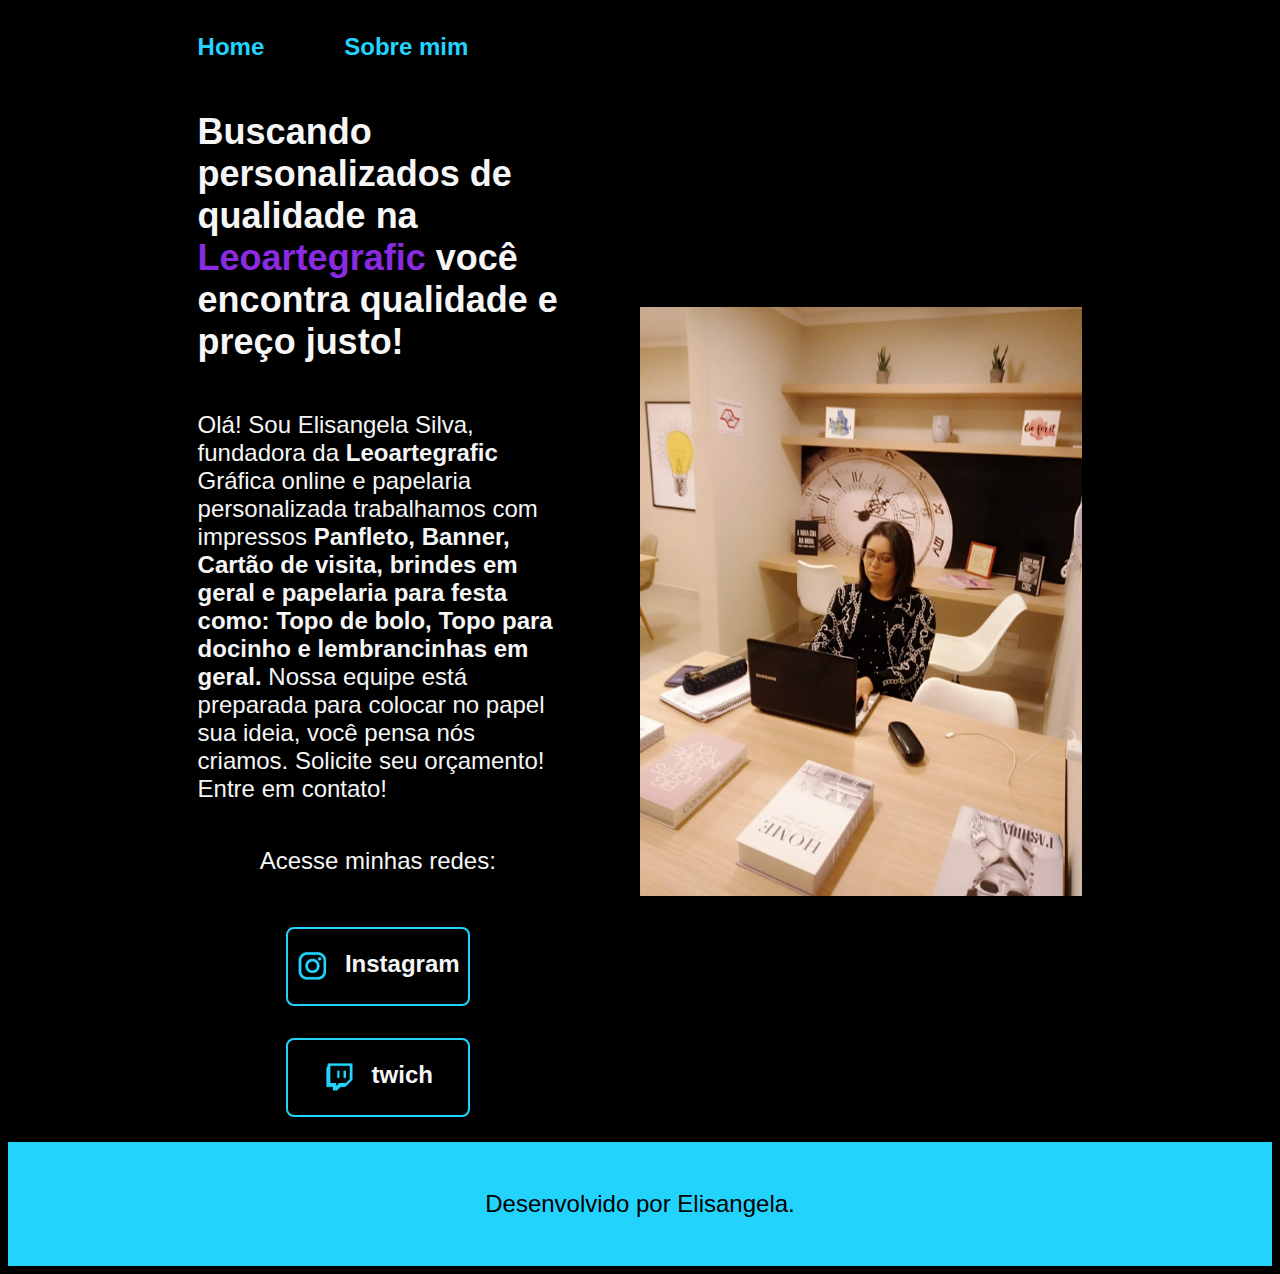
<file: index.html>
<!DOCTYPE html>
<html lang="pt-br">
<head>
    <meta charset="UTF-8">
    <meta http-equiv="X-UA-Compatible" content="IE=edge">
    <meta name="viewport" content="width=device-width, initial-scale=1.0">
    <title>Portfolio</title>
    <link rel="stylesheet" href="style.css">
</head>
<body>
    <header class="cabecalho">
        <nav class="cabecalho__menu">
            <a class="cabecalho__menu__link" href="index.html">Home</a>
            <a class="cabecalho__menu__link" href="about.html">Sobre mim</a>
                
        </nav>
    </header>
    <main class="apresentacao">
        <section class="apresentacao__conteudo">
            <h1 class="apresentacao__conteudo__titulo">Buscando personalizados de qualidade na 
                <strong class="titulo-destaque"> <strong>Leoartegrafic</strong> </strong> você encontra qualidade e preço justo! </h1>
            <p class="apresentacao__conteudo__texto">Olá! Sou Elisangela Silva, fundadora da <strong>Leoartegrafic</strong> 
                Gráfica online e papelaria personalizada
                trabalhamos com impressos <strong>Panfleto, Banner, Cartão de visita, brindes em geral e papelaria para festa como: Topo de bolo, 
                Topo para docinho e lembrancinhas em geral.</strong> 
                Nossa equipe está preparada para colocar no papel sua ideia, você pensa nós criamos. Solicite seu orçamento!
                Entre em contato!</p>
                <div class="apresentacao__links">
                    <h2 class="apresentacao__links__subtitulo">Acesse minhas redes:</h2>
                <a class="apresentacao__links__navegacao" href="https://Instagram.com/leoartegrafic"> 
                    <img src="./assets/instagram.png"> Instagram </a>
              
                <a class="apresentacao__links__navegacao" href="https://wa.me/5511918672582/">
                    <img src="./assets/twitch.png"> twich </a>
                
        </section>
            <img class="apresentacao__imagem" src="imagem.jpeg" alt="foto elisangela trabalhando" width="350px">
        </main>
        <footer class="rodape">
            <p>Desenvolvido por Elisangela.</p>
        </footer>
</body>
</html>
</file>
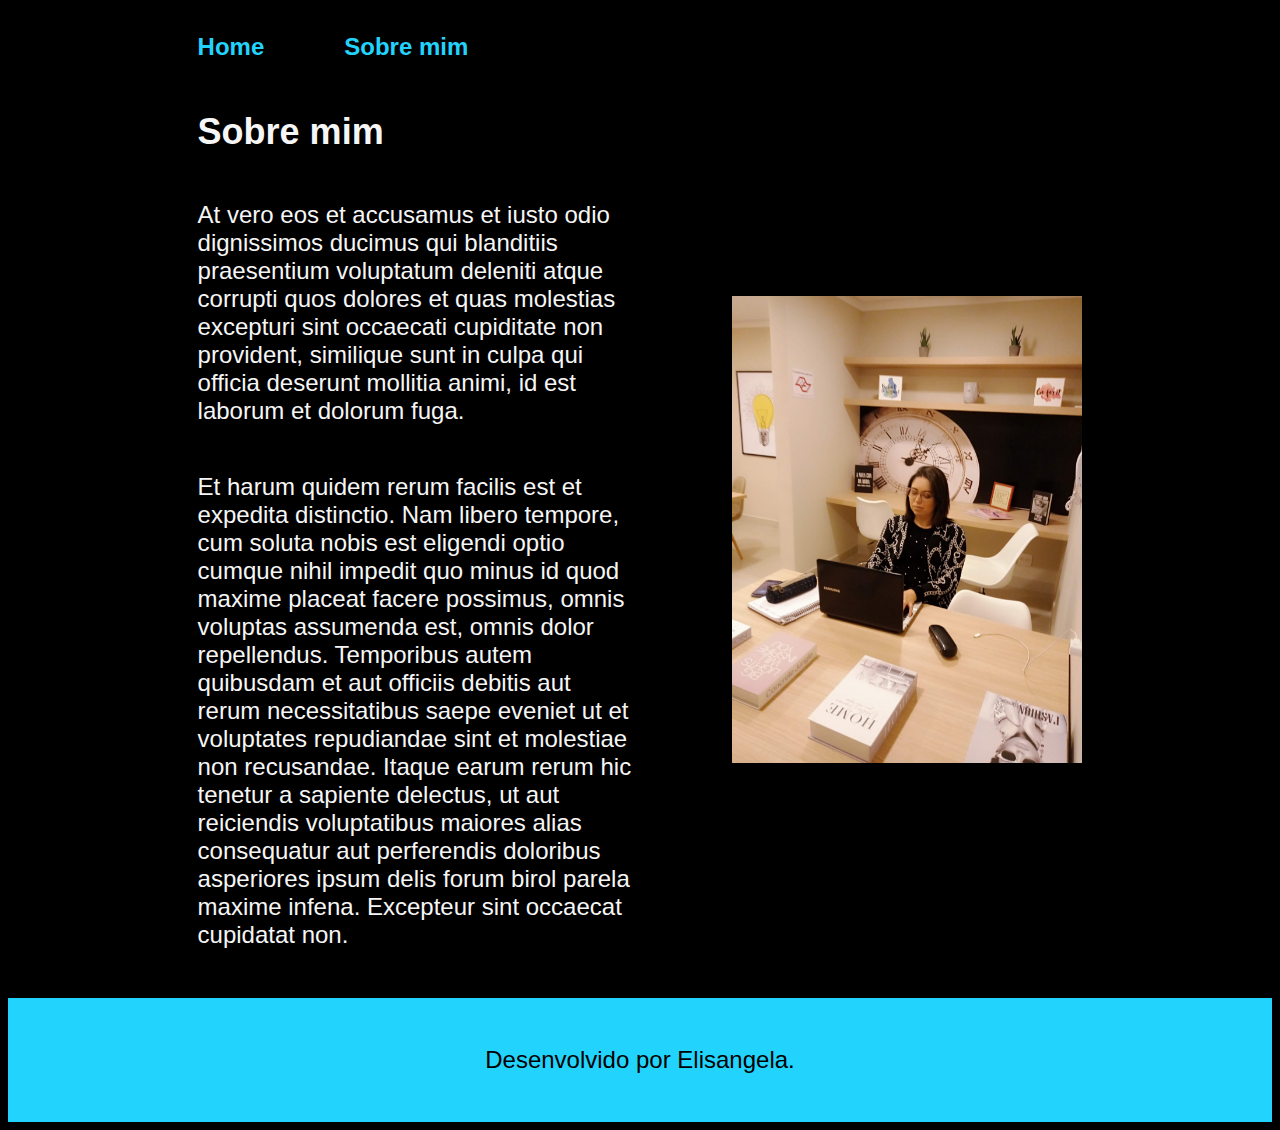
<file: about.html>
<!DOCTYPE html>
<html lang="pt-br">
<head>
    <meta charset="UTF-8">
    <meta name="viewport" content="width=device-width, initial-scale=1.0">
    <title>Sobre mim</title>
    <link rel="stylesheet" href="./style.css">
</head>
<body>
<header  class="cabecalho"> 
    <nav class="cabecalho__menu">
    <a class="cabecalho__menu__link" href="index.html">Home</a>
    <a class="cabecalho__menu__link" href="about.html">Sobre mim</a>
    
</nav>
</header> 

<main class="apresentacao"> 
   <section class="apresentacao__conteudo">    
      <h1 class="apresentacao__conteudo__titulo">Sobre mim</h1>
      <p class="apresentacao__conteudo__texto">At vero eos et accusamus et iusto odio dignissimos ducimus qui blanditiis praesentium voluptatum deleniti atque corrupti quos dolores et quas molestias excepturi sint occaecati cupiditate non provident, similique sunt in culpa qui officia deserunt mollitia animi, id est laborum et dolorum fuga.</p>
      <p class="apresentacao__conteudo__texto">Et harum quidem rerum facilis est et expedita distinctio. Nam libero tempore, cum soluta nobis est eligendi optio cumque nihil impedit quo minus id quod maxime placeat facere possimus, omnis voluptas assumenda est, omnis dolor repellendus. Temporibus autem quibusdam et aut officiis debitis aut rerum necessitatibus saepe eveniet ut et voluptates repudiandae sint et molestiae non recusandae. Itaque earum rerum hic tenetur a sapiente delectus, ut aut reiciendis voluptatibus maiores alias consequatur aut perferendis doloribus asperiores ipsum delis forum birol parela maxime infena. Excepteur sint occaecat cupidatat non.</p>

   </section>
   <img src="imagem.jpeg" alt="foto elisangela trabalhando" width="350px">
</main>

<footer class="rodape">
    <p>Desenvolvido por Elisangela.</p>
</footer>

</body>
</html>
</file>
<file: style.css>
@import url('https://fonts.googleapis.com/css2?family=Montserrat:ital,wght@0,100..900;1,100..900&display=swap')


* {
    margin: 0;
    padding: 0;

}


body {
    /* height: 100vh; */
    box-sizing: border-box;
    background-color: #000000;
    color: #F6F6F6;
}


.cabecalho {
    padding: 2% 0 0 15%;

}


.cabecalho__menu {
    display: flex;
    gap: 80px;
}


.cabecalho__menu__link {
    font-family: 'Montserrat', sans-serif;
    font-size: 24px;
    font-weight: 600;
    color: #22d4fd;
    text-decoration: none;

    }


.apresentacao {
    padding: 2% 15%;
    display: flex;
    align-items: center;
    justify-content: space-between;
    gap: 82px;

}

.apresentacao__conteudo {
    width: 50%;
    display: flex;
    flex-direction: column;
}

.apresentacao__conteudo__titulo {
    font-size: 36px;
    font-family:  "Krona One", sans-serif;

}

.titulo-destaque {
    color: blueviolet;
}

.apresentacao__conteudo__texto {
    font-size: 24px;
    font-family: "Montserrat", sans-serif;

}
.apresentacao__links {
    display: flex;
    flex-direction: column;
    justify-content: space-between;
    align-items: center;
    gap: 32px;
}

.apresentacao__links__subtitulo{
    font-family: 'krona One', sans-serif;
    font-weight: 400;
    font-size: 24px;
}

.apresentacao__links__navegacao {
    display: flex;
    justify-content: center;
    gap: 16px;
    border: 2px solid #22d4fd;
    width: 50%;
    text-align: center;
    border-radius: 8px;
    font-size: 24px;
    font-weight: 600;
    padding: 21.5px 0;
    text-decoration: none;
    color: #F6F6F6;
    font-family: "Montserrat", sans-serif;
}

.apresentacao__links__link:hover {
    background-color: #272727;

 }

 .apresentacao__imagem {
     width: 50%;

 }

.rodape {
    padding: 24px;
    color: #000000;
    background-color: #22d4fd;
    text-align: center;
    font-family: 'Montserrat', sans-serif;
    font-size: 1.5rem;
    font-weight: 400;

}

@media (max-width: 1200px) {
    .cabecalho {
        padding: 10%;

    }

    .cabecalho__menu {
        justify-content: center;
    }

    .apresentacao {
        flex-direction: column-reverse;
        padding: 5%;
    }

    .apresentacao__conteudo {
        width: auto;
    }
}
</file>
